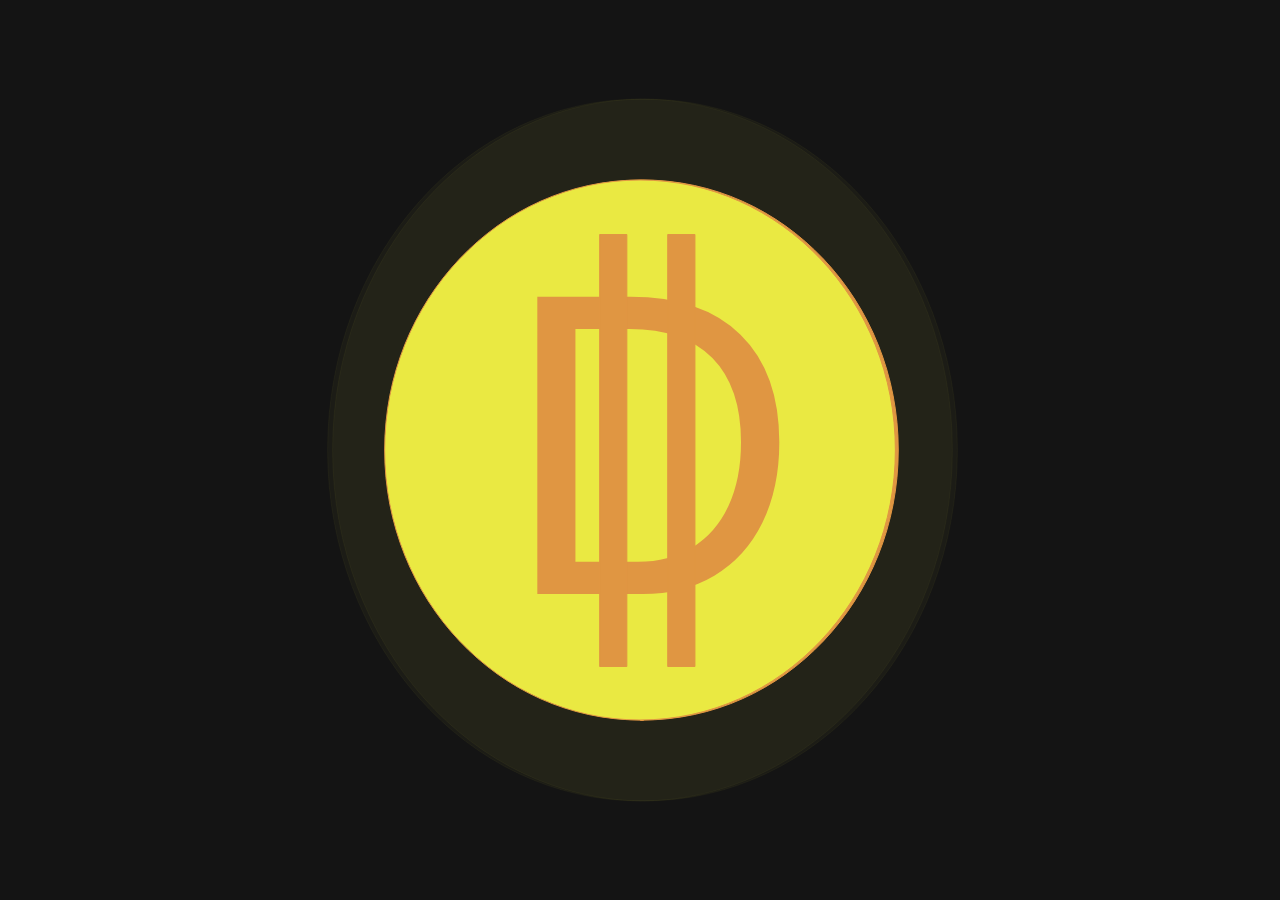
<file: resources/public/index.html>
<!DOCTYPE html>
<html>
  <head>
    <meta charset="UTF-8">
    <meta name="viewport" content="width=device-width, initial-scale=1">
    <link href="css/style.css" rel="stylesheet" type="text/css">
    <link rel="icon" href="https://clojurescript.org/images/cljs-logo-icon-32.png">
  </head>
  <body>
    <canvas id="dublons"></canvas>
    <div id="app"></div> 
    <script src="cljs-out/dev-main.js" type="text/javascript"></script>
    <script>dublons.core.run_sketch()</script>
  </body>
</html>
</file>
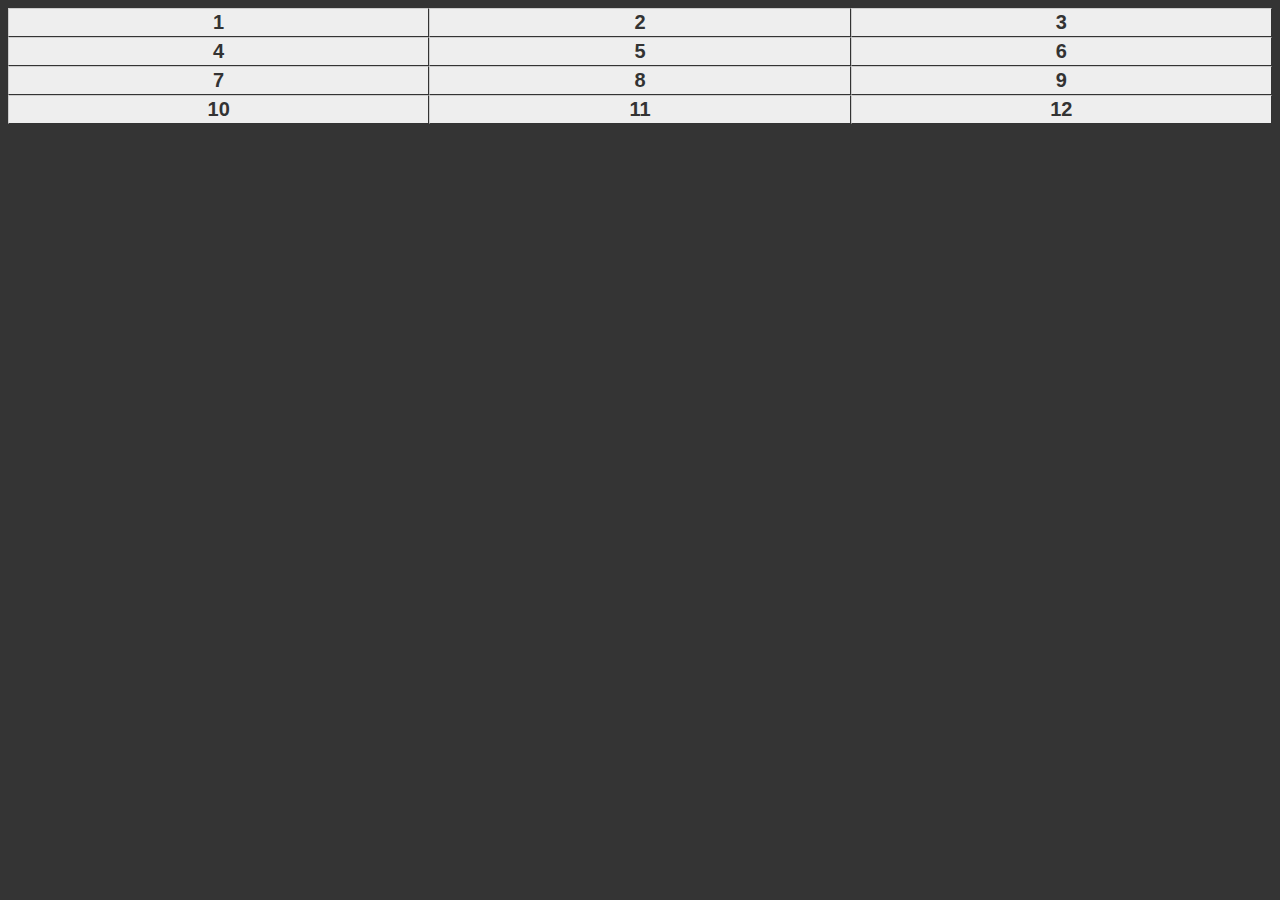
<file: resources/public/links.html>
<!DOCTYPE html>
<html>
  <head>
    <meta charset="UTF-8">
    <meta name="viewport" content="width=device-width, initial-scale=1">
    <link href="css/style_links.css" rel="stylesheet" type="text/css">
    <link rel="icon" href="https://clojurescript.org/images/cljs-logo-icon-32.png">
  </head>
  <body>
    <div class="table">
        <div class="cell"><a class="button" href="index.html?count=1">1</a></div>
        <div class="cell"><a class="button" href="index.html?count=2">2</a></div>
        <div class="cell"><a class="button" href="index.html?count=3">3</a></div>
    </div>
    <div class="table">
        <div class="cell"><a class="button" href="index.html?count=4">4</a></div>
        <div class="cell"><a class="button" href="index.html?count=5">5</a></div>
        <div class="cell"><a class="button" href="index.html?count=6">6</a></div>
    </div>
    <div class="table">
        <div class="cell"><a class="button" href="index.html?count=7">7</a></div>
        <div class="cell"><a class="button" href="index.html?count=8">8</a></div>
        <div class="cell"><a class="button" href="index.html?count=9">9</a></div>
    </div>
    <div class="table">
        <div class="cell"><a class="button" href="index.html?count=10">10</a></div>
        <div class="cell"><a class="button" href="index.html?count=11">11</a></div>
        <div class="cell"><a class="button" href="index.html?count=12">12</a></div>
    </div>

  </body>
</html>
</file>
<file: resources/public/css/style.css>
* { margin:0; padding:0; } /* to remove the top and left whitespace */

html, body {
    width:100%;
    height:100%;
    overflow: hidden;
}

canvas { display:block; } /* To remove the scrollbars */
</file>
<file: resources/public/css/style_links.css>
body {
    background-color: #343434;
}
div.table {
    display: table;
    width: 100%;
    table-layout: fixed;
}
div.cell {
    display: table-cell;
}

.button {
    display: block;
    text-align: center;
    font: bold 20px Arial;
    text-decoration: none;
    background-color: #EEEEEE;
    color: #333333;
    padding: 2px 6px 2px 6px;
    border-top: 1px solid #CCCCCC;
    border-right: 1px solid #333333;
    border-bottom: 1px solid #333333;
    border-left: 1px solid #CCCCCC;
}
</file>
